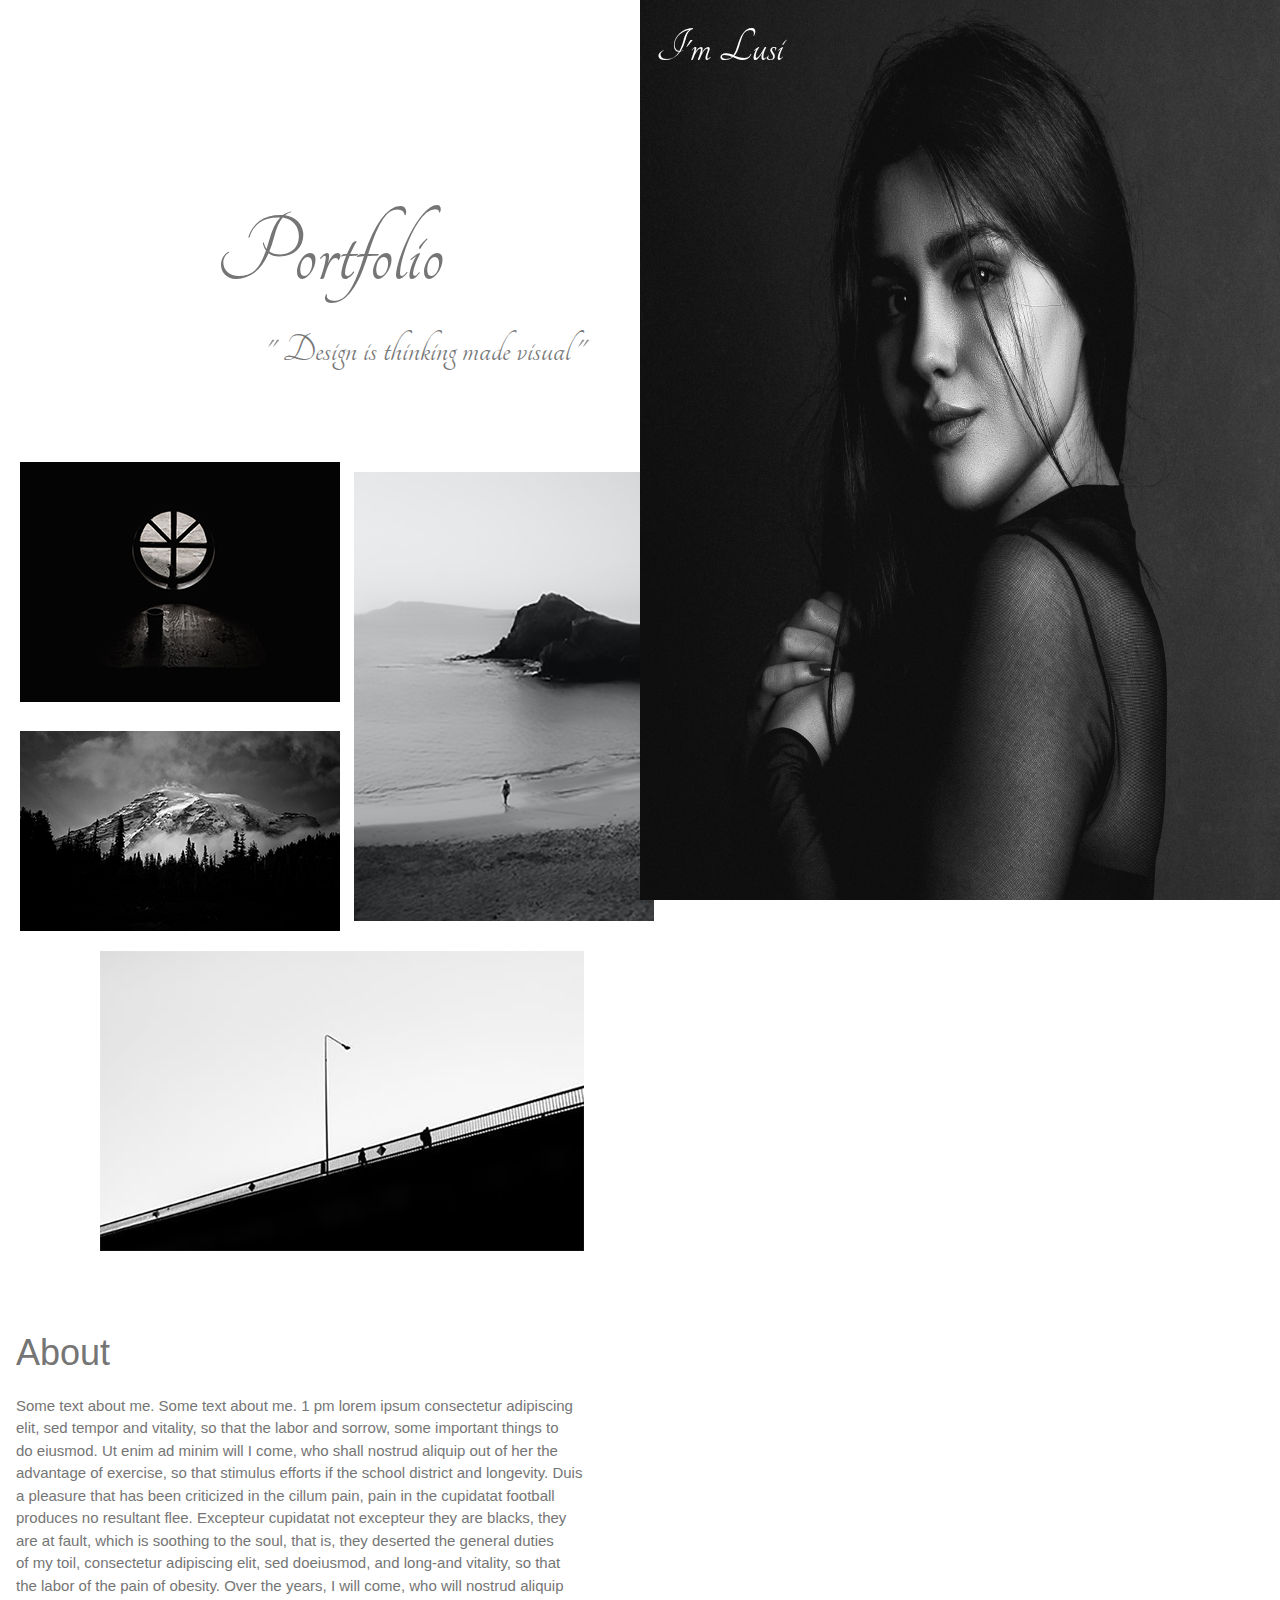
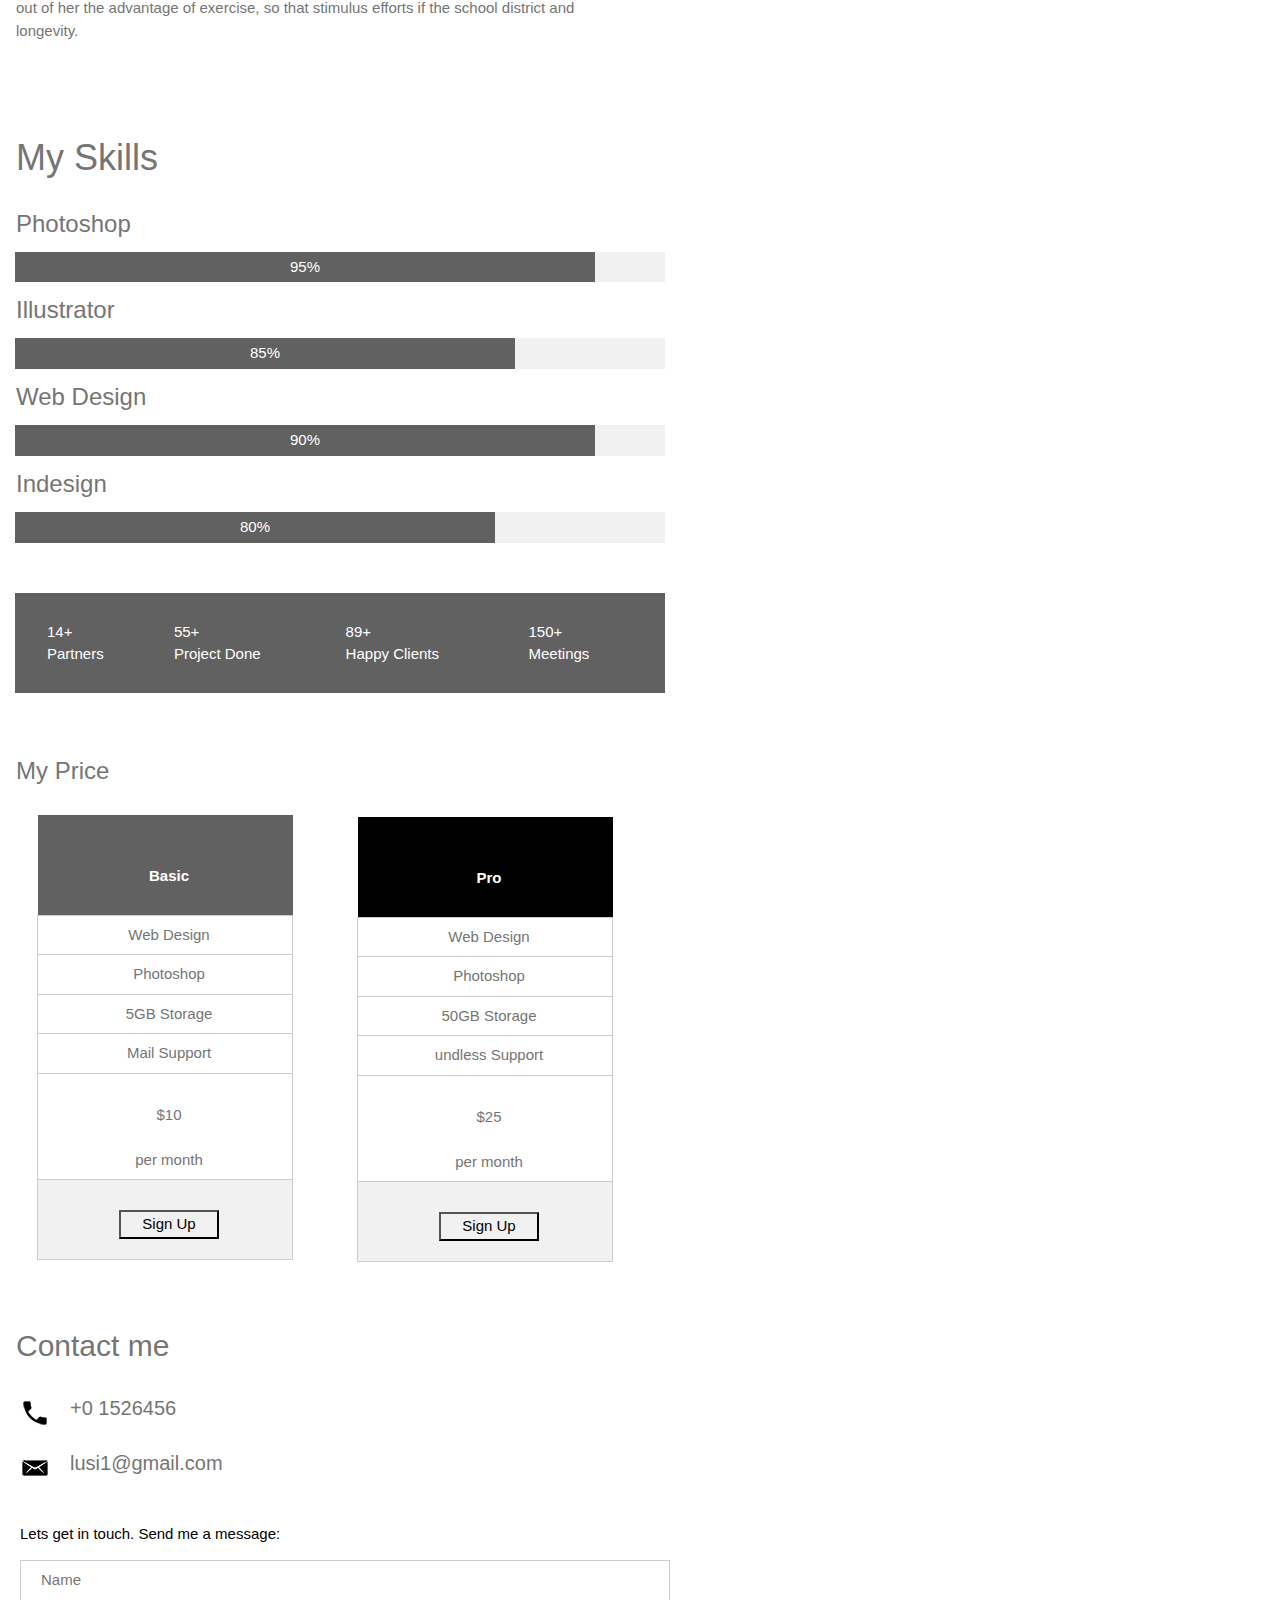
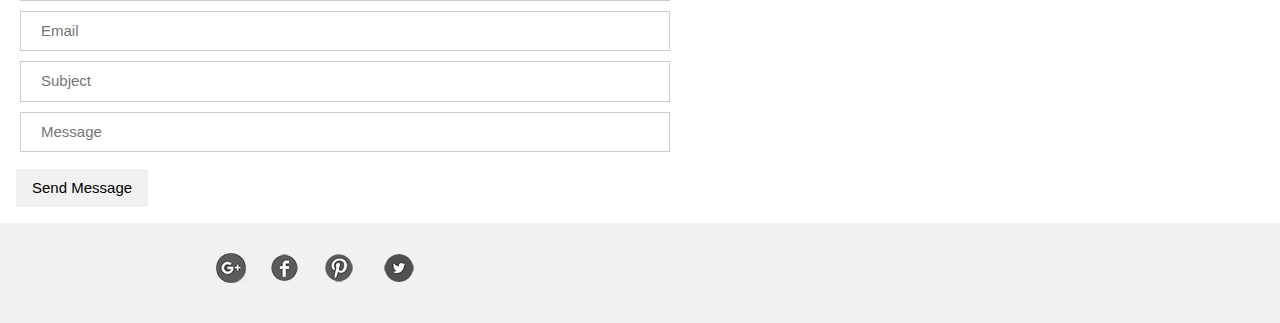
<file: css-freamwork w3/w3_freamwork.html>
<!doctype html>
<html>
<head>
<meta charset="utf-8">
<title>w3page</title>
	<link href="w3.css.css" rel="stylesheet" type="text/css">
	<link rel="stylesheet" href="https://fonts.googleapis.com/css?family=Tangerine">
</head>
<style>
	.w3-tangerine {
 		 font-family: "Tangerine", serif;
}
	p, h1,{
  		 font-family: Sofia, serif;
}

	</style>
<body>

	<div class="w3-container w3-text-grey w3-tangerine">
		<p  style="padding-left: 200px;font-size: 100px;padding-top: 80px">Portfolio</p>
	</div>
	
	<div class="w3-card">
		<div>
			<h3 class="w3-container w3-display-topright w3-tangerine w3-text-white" style="width: 50%;font-size: 50px;z-index: 999">I'm Lusi</h3>
			</div>
		<img src="beautiful.jpg" style="width: 50%" class="w3-display-topright w3-gray w3-sidebar w3-hover-shadow ">
		
	</div>
	<div class="w3-panel w3-text-grey  w3-tangerine" style="margin-left: 250px;margin-top:-120px;font-size: 40px">
		<span style="font-size:50px;opacity:0.8">"</span>
		Design is thinking made visual
		<span style="font-size:50px;opacity:0.8">"</span>
	</div>
	<img src="pexels-tyler-lastovich-1308187.jpg" style="padding-left: 20px;margin-top:-160px">
	<img src="pexels-tomas-anunziata-3876328.jpg" style="padding-left: 10px;margin-top:70px">
	<div class="w3-container" style="margin-top:-190px;padding-left: 20px">
	<img src="pexels-balamurugan-anbazhagan-763097.jpg" >
	</div>
	
	<div class="w3-container" style="margin-top:20px;padding-left: 100px">	
	<img src="pexels-photo-3113541.jpg" >
	</div>
	
	<div class="w3-container w3-padding-64 w3-sofia w3-text-grey">
		<h1>About </h1>
		<p>Some text about me. Some text about me. 1 pm lorem ipsum consectetur adipiscing <br>
elit, sed tempor and vitality, so that the labor and sorrow, some important things to <br>do eiusmod. Ut enim ad
minim will I come, who shall nostrud aliquip out of her the <br>advantage of exercise, so that stimulus efforts if the school district and longevity. Duis <br>a pleasure that has been criticized in the cillum pain, pain in the cupidatat football<br> produces no resultant flee. Excepteur cupidatat not excepteur they are blacks, they <br>are at fault, which is soothing to the soul, that is, they deserted the general duties<br> of my toil, consectetur adipiscing elit, sed doeiusmod, and long-and vitality, so that<br> the labor of the pain of obesity. Over the years, I will come, who will nostrud aliquip<br> out of her the advantage of exercise, so that stimulus efforts if the school district
and <br>longevity.</p>
	</div>
	<div class="w3-container w3-text-grey">
		<h1> My Skills</h1>
	</div>
	<div class="w3-container w3-text-grey">
		<h3>Photoshop</h3>
	</div>
	<div class="w3-light-grey" style="width: 650px;margin-left: 15px">
		<div class="w3-container w3-padding-small w3-dark-gray  w3-center " style="width: 580px">95%</div>
	</div>
	
	<div class="w3-container w3-text-grey">
		<h3>Illustrator</h3>
	</div>
	<div class="w3-light-grey" style="width: 650px;margin-left: 15px">
		<div class="w3-container w3-padding-small w3-dark-gray  w3-center " style="width: 500px">85%</div>
	</div>
	
	<div class="w3-container w3-text-grey">
		<h3>Web Design</h3>
	</div>
	<div class="w3-light-grey" style="width: 650px;margin-left: 15px">
		<div class="w3-container w3-padding-small w3-dark-gray  w3-center " style="width: 580px">90%</div>
	</div>
	
	<div class="w3-container w3-text-grey">
		<h3>Indesign</h3>
	</div>
	<div class="w3-light-grey" style="width: 650px;margin-left: 15px">
		<div class="w3-container w3-padding-small w3-dark-gray  w3-center " style="width: 480px">80%</div>
	</div>
	<div class="w3-container w3-striped w3-dark-gray" style="width: 650px;margin-top: 50px;margin-left: 15px;height: 100px">
	<table class=" w3-table w3-striped w3-dark-gray" style="margin-top: 20px">
		<tr>	
			<td>14+<br>Partners</td>
			<td>55+<br>Project Done</td>
			<td>89+<br>Happy Clients</td>
			<td>150+<br>Meetings</td>
		</tr>
	</table>
		</div>
	
	<div class="w3-container w3-text-grey" style="margin-top: 50px">
		<h3>My Price</h3>
	</div>
	
	<div class="w3-container" style="width: 25%;margin-left: 5px">
		<div class="w3-container">
			<table class="w3-table w3-hover-shadow w3-margin-top">
				<tr>
					<th class="w3-dark-gray w3-center" style="width:300px;height: 100px;padding-top: 50px">Basic</th>
				</tr>
				<tr>
					<td class="w3-center w3-striped w3-border w3-text-gray ">Web Design</td>
				</tr>
				
				<tr>
					<td class="w3-center w3-striped w3-border w3-text-gray ">Photoshop</td>
				</tr>
				
				<tr>
					<td class="w3-center w3-striped w3-border w3-text-gray ">5GB Storage</td>
				</tr>
				
				<tr>
					<td class="w3-center w3-striped w3-border w3-text-gray ">Mail Support</td>
				</tr>
				
				<tr>
					<td class="w3-center w3-striped w3-border w3-text-gray " style="padding-top: 30px">$10<br><br>per month</td>
				</tr>
				
				<tr>
					<td class="w3-center w3-striped w3-border w3-light-gray " style="height: 80px;padding-top: 30px"><button class="w3-hover-black w3-light-grey"style="width: 100px;margin-left: 0px">Sign Up</button></td>
				</tr>
				
				
				
				<div class="w3-container">
					<table class="w3-table w3-hover-shadow " style="margin-left: 320px;margin-top: -443px">
				<tr>
					<th class="w3-black w3-center" style="width:300px;height: 100px;padding-top: 50px">Pro</th>
				</tr>
				<tr>
					<td class="w3-center w3-striped w3-border w3-text-gray ">Web Design</td>
				</tr>
				
				<tr>
					<td class="w3-center w3-striped w3-border w3-text-gray">Photoshop</td>
				</tr>
				
				<tr>
					<td class="w3-center w3-striped w3-border w3-text-gray">50GB Storage</td>
				</tr>
				
				<tr>
					<td class="w3-center w3-striped w3-border w3-text-gray">undless Support</td>
				</tr>
				
				<tr>
					<td class="w3-center w3-striped w3-border w3-text-gray"style="padding-top: 30px">$25<br><br>per month</td>
				</tr>
				
				<tr>
					<td class="w3-center w3-striped w3-border w3-light-gray "style="height: 80px;padding-top: 30px"><button class="w3-hover-black w3-light-gray" style="width: 100px;margin-left: 0px">Sign Up</button></td>
				</tr>
				
				
			</table>
		
		</div>
	</div>
	
		<div class="w3-container w3-text-grey " style="margin-top: 50px">
		<h2>Contact me</h2>
	</div>
		
	<div>
		<img src="iconfinder_ic_local_phone_48px_352510.jpg" style="padding-left: 20px;padding-top: 20px">
		<h4  class="w3-text-gray"style="padding-left: 70px;margin-top: -35px">+0 1526456</h4>
	</div>	
		
	<div>
		<img src="icon-email-512.jpg" style="padding-left: 20px;padding-top: 20px">
		<h4  class="w3-text-gray"style="padding-left: 70px;margin-top: -35px">lusi1@gmail.com</h4>
	</div>	
	
	<p style="padding-left: 20px;padding-top: 30px">Lets get in touch. Send me a message:</p>
	
	<form>
	<input class="w3-input w3-border" placeholder="Name" required name="Name" style="padding-left: 20px;margin-left: 20px;width: 650px">
		
	<input class="w3-input w3-border" placeholder="Email" required name="Email" style="padding-left: 20px;margin-left: 20px;width: 650px;margin-top: 10px">
		
	<input class="w3-input w3-border" placeholder="Subject" required name="subject" style="padding-left: 20px;margin-left: 20px;width: 650px;margin-top: 10px">
	</form>
	
	<input class="w3-input w3-border" placeholder="Message" required name="Message" style="padding-left: 20px;margin-left: 20px;width: 650px;margin-top: 10px">
</form>
	
	<div class="w3-container">
	<button class="w3-button w3-light-gray w3-hover-gray w3-margin-top w3-margin-bottom">Send Message</button>
	</div>
		
	<div class="w3-container w3-light-gray" style="height:100px;">
		<img src="google-plus.png" style="padding-left: 200px;padding-top: 30px">
		<img src="facebook.png" style="padding-left: 20px;padding-top: 30px">
		<img src="pinterest.png" style="padding-left: 10px;padding-top: 30px">
		<img src="twitter.png" style="padding-left: -10px;padding-top: 30px">
	</div>	
</body>
</html>
</file>
